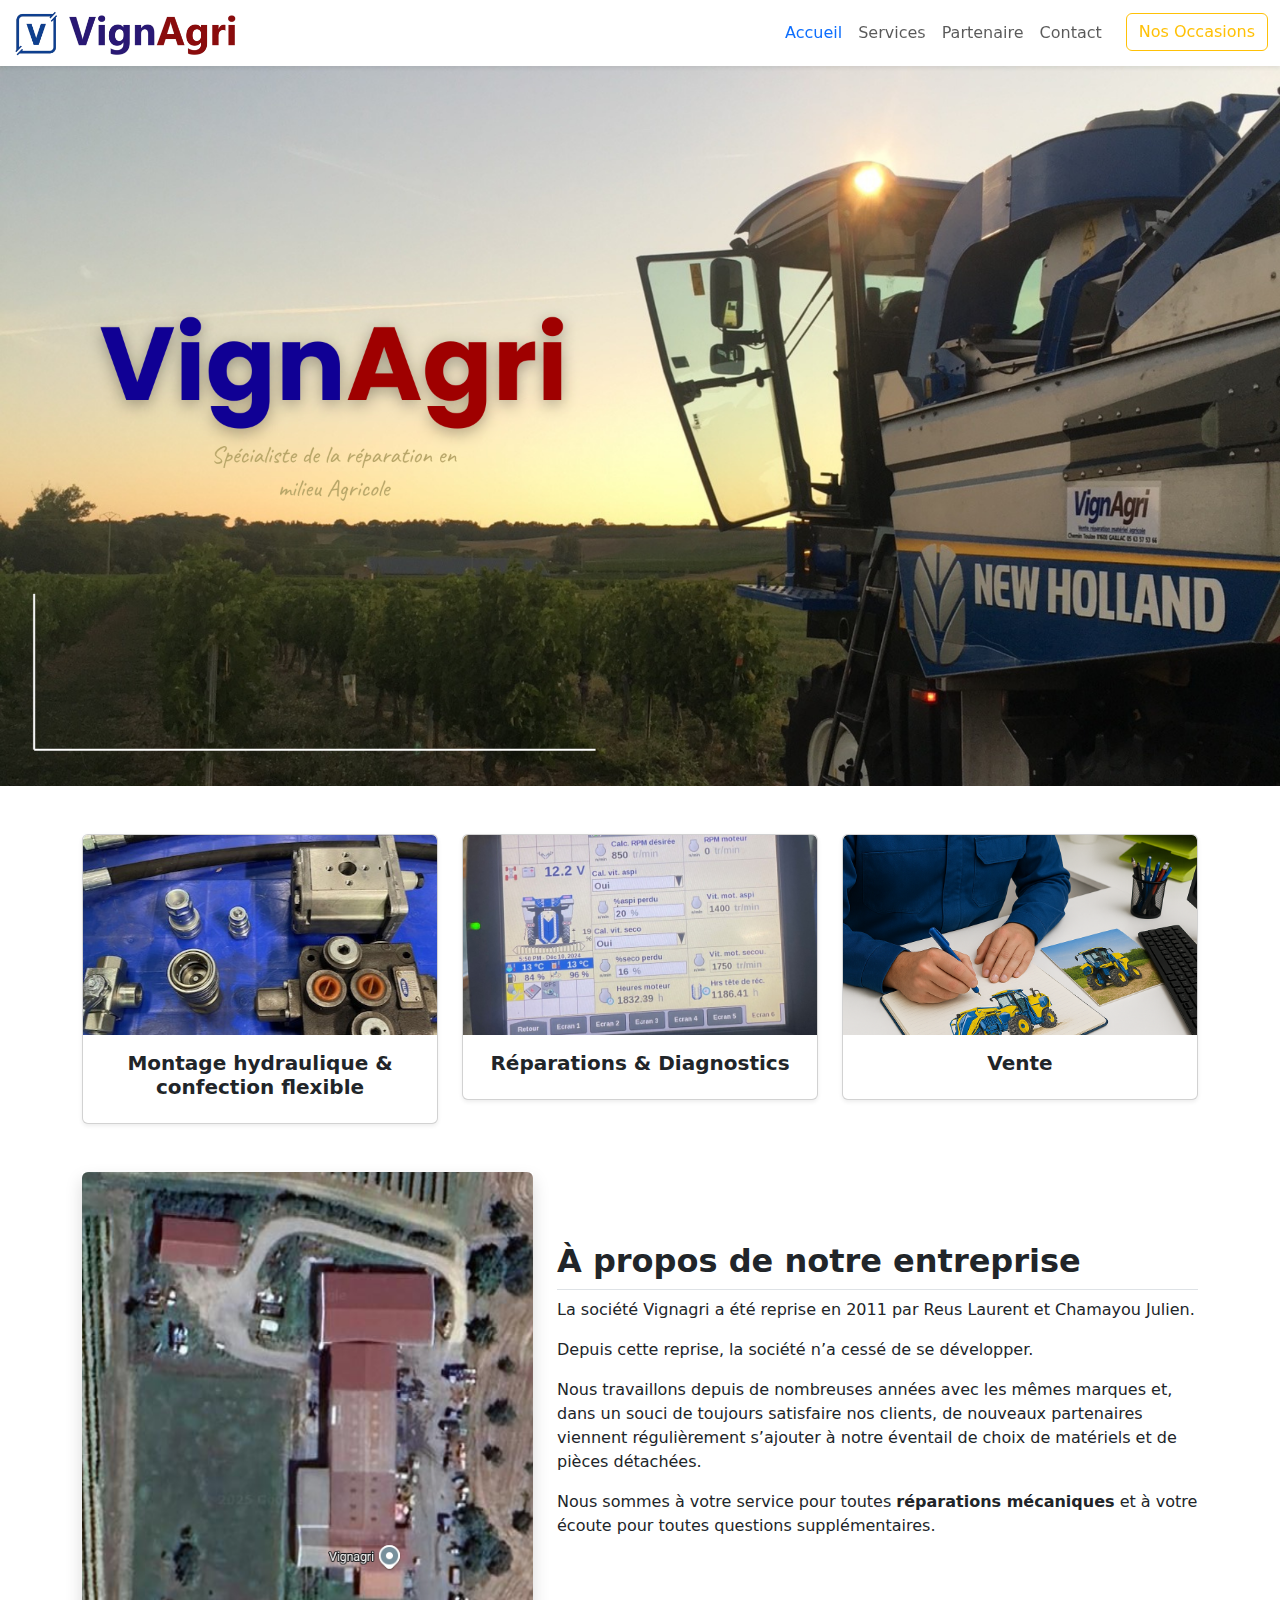
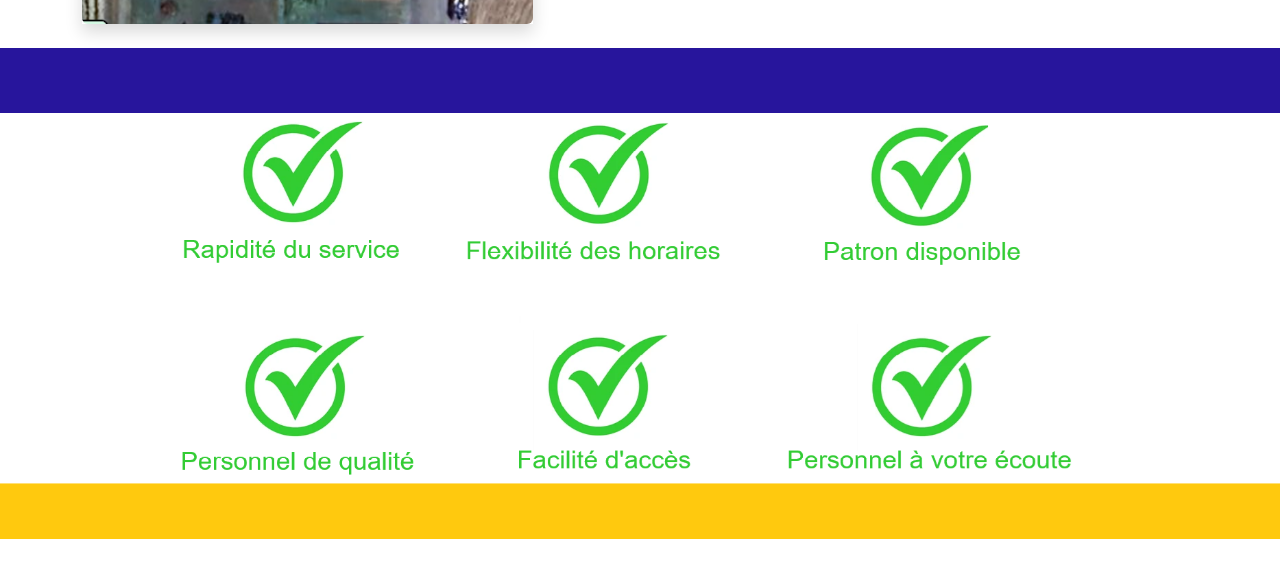
<file: index.html>
<!DOCTYPE html>
<html lang="fr">
<head>
    <meta charset="UTF-8">
    <meta name="viewport" content="width=device-width, initial-scale=1.0">
    <title>VignAgri</title>
	<meta name="description" content="Spécialiste du matériel agricole viticole et vinicole à gaillac dans le tarn, vente de matériel agricole d'occasion."/> 
    <link rel="stylesheet" href="interface.css">
	<link rel="canonical" href="https://vignagri.fr/">
	
	<link rel="stylesheet" href="https://cdn.jsdelivr.net/npm/bootstrap@5.3.3/dist/css/bootstrap.min.css" integrity="sha384-QWTKZyjpPEjISv5WaRU9OFeRpok6YctnYmDr5pNlyT2bRjXh0JMhjY6hW+ALEwIH" crossorigin="anonymous">
	
	<link rel="icon" href="images/logo_principal.png" type="image/png">
    <link rel="shortcut icon" href="/favicon.ico" type="image/x-icon">
    <link rel="apple-touch-icon" href="images/logo_principal.png">

</head>

<body>

	<nav class="navbar navbar-expand-lg navbar-light bg-white sticky-top shadow-sm">
        <div class="container-fluid">
			<img src="images/logo_principal_transparent.png" alt="VignAgri logo" height="50">
            <img src="images/banniere-fond-transparent.png" alt="VignAgri" height="50">
            <button class="navbar-toggler" type="button" data-bs-toggle="collapse" data-bs-target="#navbarNav">
                <span class="navbar-toggler-icon"></span>
            </button>
            <div class="collapse navbar-collapse" id="navbarNav">
                <ul class="navbar-nav ms-auto">
                    <li class="nav-item"><a class="nav-link active text-primary" href="index.html">Accueil</a></li>
                    <li class="nav-item"><a class="nav-link" href="services.html">Services</a></li>
                    <li class="nav-item"><a class="nav-link" href="partenaire.html">Partenaire</a></li>
                    <li class="nav-item"><a class="nav-link" href="contact.html">Contact</a></li>
                    <li class="nav-item"><a class="btn btn-outline-warning ms-lg-3" href="https://www.leboncoin.fr/recherche?category=56&text=vignagri&locations=Gaillac_81600__43.90028_1.89737_5000&owner_type=pro" target="_blank">Nos Occasions</a></li>
                </ul>
            </div>
        </div>
    </nav>

    <img src="images/VignAgri.png" class="w-100" alt="VignAgri Banner">
	
	<br>

    <div class="container">

        <br><br>
        
        <div class="row g-4 justify-content-center text-center">
            <div class="col-md-4 col-sm-6">
				<a class="nav-link" href="services.html#reparation">
					<div class="card h-100 custom-card shadow-sm">
						<img src="images/1.jpg" class="card-img-top" alt="Réparations">
						<div class="card-body">
							<h5 class="card-title fw-bold">Montage hydraulique & confection flexible</h5>
						</div>
					</div>
				</a>
            </div>

            <div class="col-md-4 col-sm-6">
				<a class="nav-link" href="services.html#Service">
					<div class="card h-100 custom-card shadow-sm">
						<img src="images/2.jpg" class="card-img-top" alt="Diagnostics">
						<div class="card-body">
							<h5 class="card-title fw-bold">Réparations & Diagnostics</h5>
						</div>
					</div>
				</a>
            </div>

            <div class="col-md-4 col-sm-6">
				<a class="nav-link" href="services.html#vente">
					<div class="card h-100 custom-card shadow-sm">
						<img src="images/3.png" class="card-img-top" alt="Vente">
						<div class="card-body">
							<h5 class="card-title fw-bold">Vente</h5>
						</div>
					</div>
				</a>
            </div>
        </div>
    </div>

    <br><br>

    <div class="container">
        <div class="row align-items-center">
            <div class="col-12 col-sm-5">
                <div class="map-container shadow">
                    <a href="https://www.google.fr/maps/place/Vignagri/@43.9270646,1.8981843,174m/data=!3m1!1e3!4m6!3m5!1s0x12add20857b2d74f:0xa29d5fdafd92ae47!8m2!3d43.9268951!4d1.8986419!16s%2Fg%2F1tfd99q5?entry=ttu&g_ep=EgoyMDI1MDcwOC4wIKXMDSoASAFQAw%3D%3D" target="_blank">
                        <img src="images/vue_aerienne.png" class="img-fluid rounded" alt="Vue aérienne">
                    </a>
                </div>
            </div>
            <div class="col-12 col-sm-7">
                <h2 class="fw-bold border-bottom pb-2">À propos de notre entreprise</h2>
                <p>La société Vignagri a été reprise en 2011 par Reus Laurent et Chamayou Julien.</p>
                <p>Depuis cette reprise, la société n’a cessé de se développer.</p>
                <p>Nous travaillons depuis de nombreuses années avec les mêmes marques et, dans un souci de toujours satisfaire nos clients, de nouveaux partenaires viennent régulièrement s’ajouter à notre éventail de choix de matériels et de pièces détachées.</p>
                <p>Nous sommes à votre service pour toutes <strong>réparations mécaniques</strong> et à votre écoute pour toutes questions supplémentaires.</p>
            </div>
        </div>
    </div>
	
	<br>
	
	<img src="images/Validé.png" class="w-100" alt="les avantages de VignAgri">
	
	<br><br>
	
	<script src="https://cdn.jsdelivr.net/npm/bootstrap@5.3.3/dist/js/bootstrap.bundle.min.js"></script>

</body>

</html>
</file>
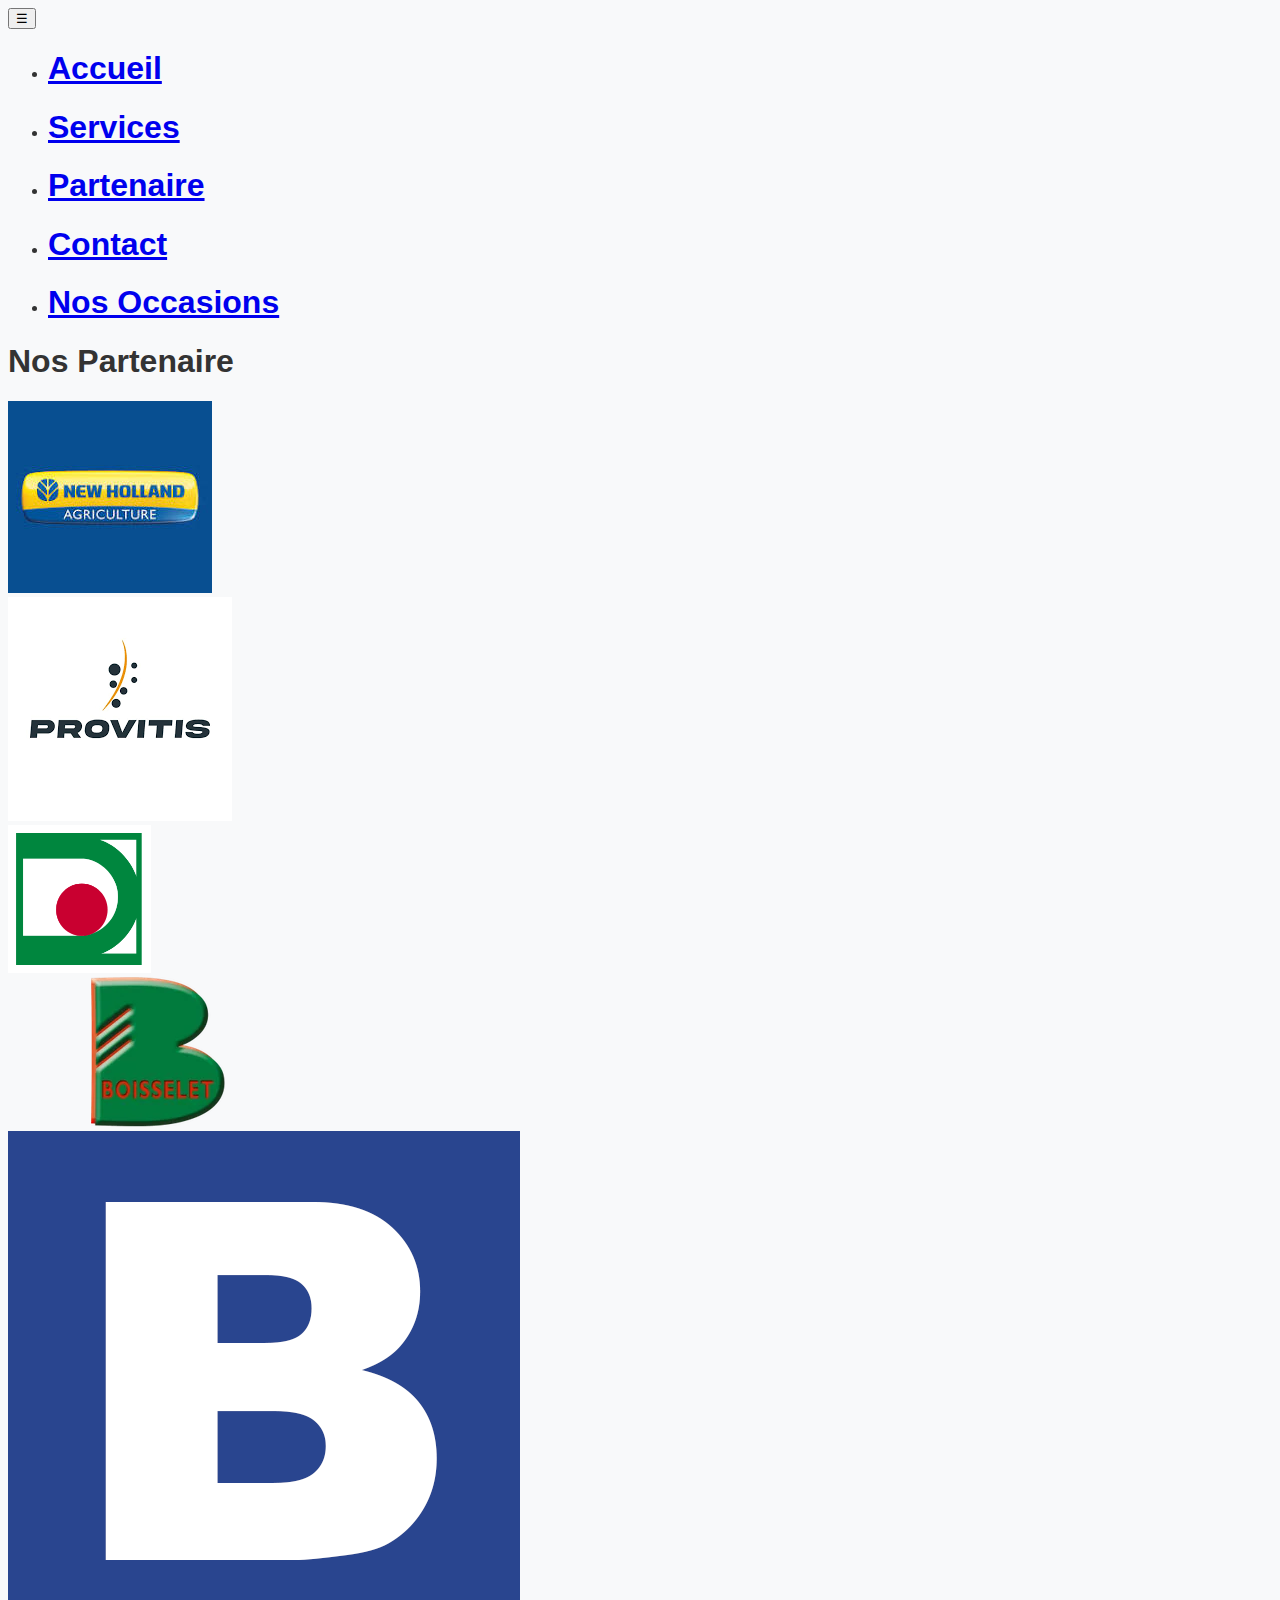
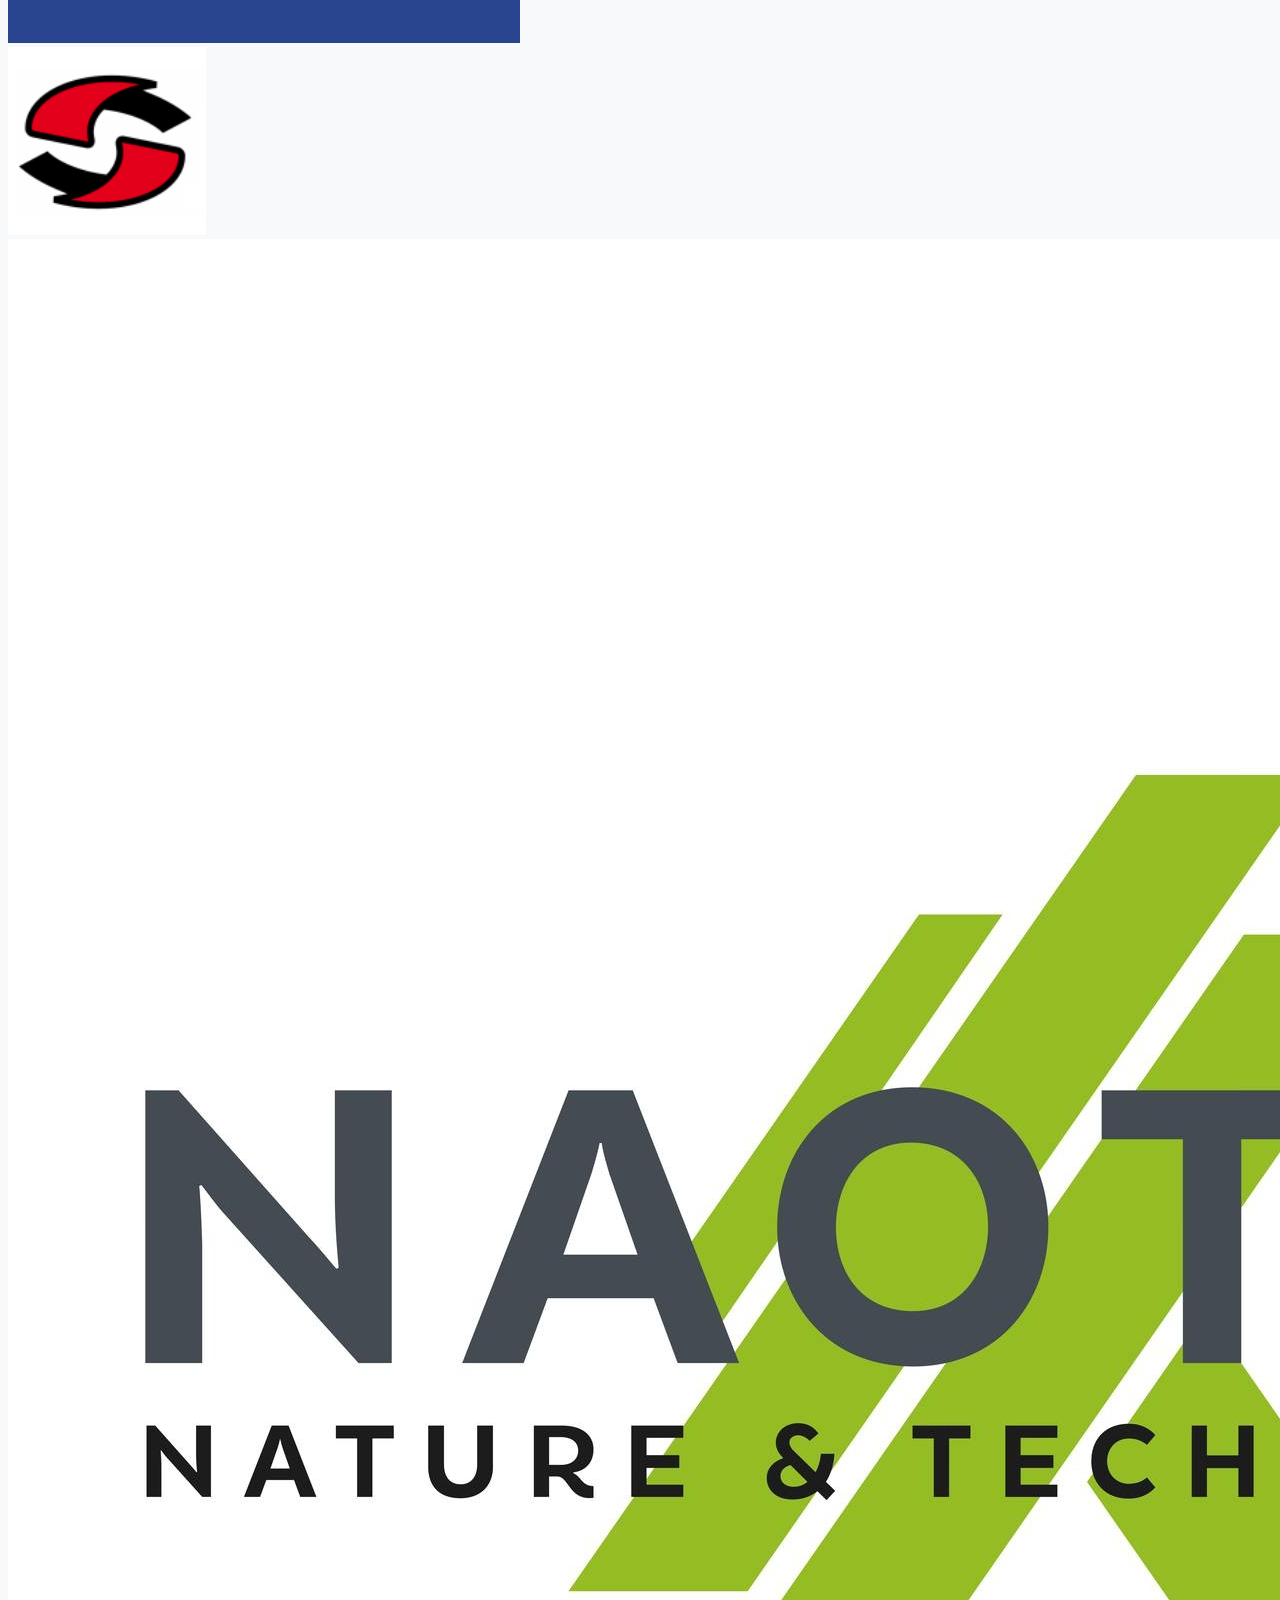
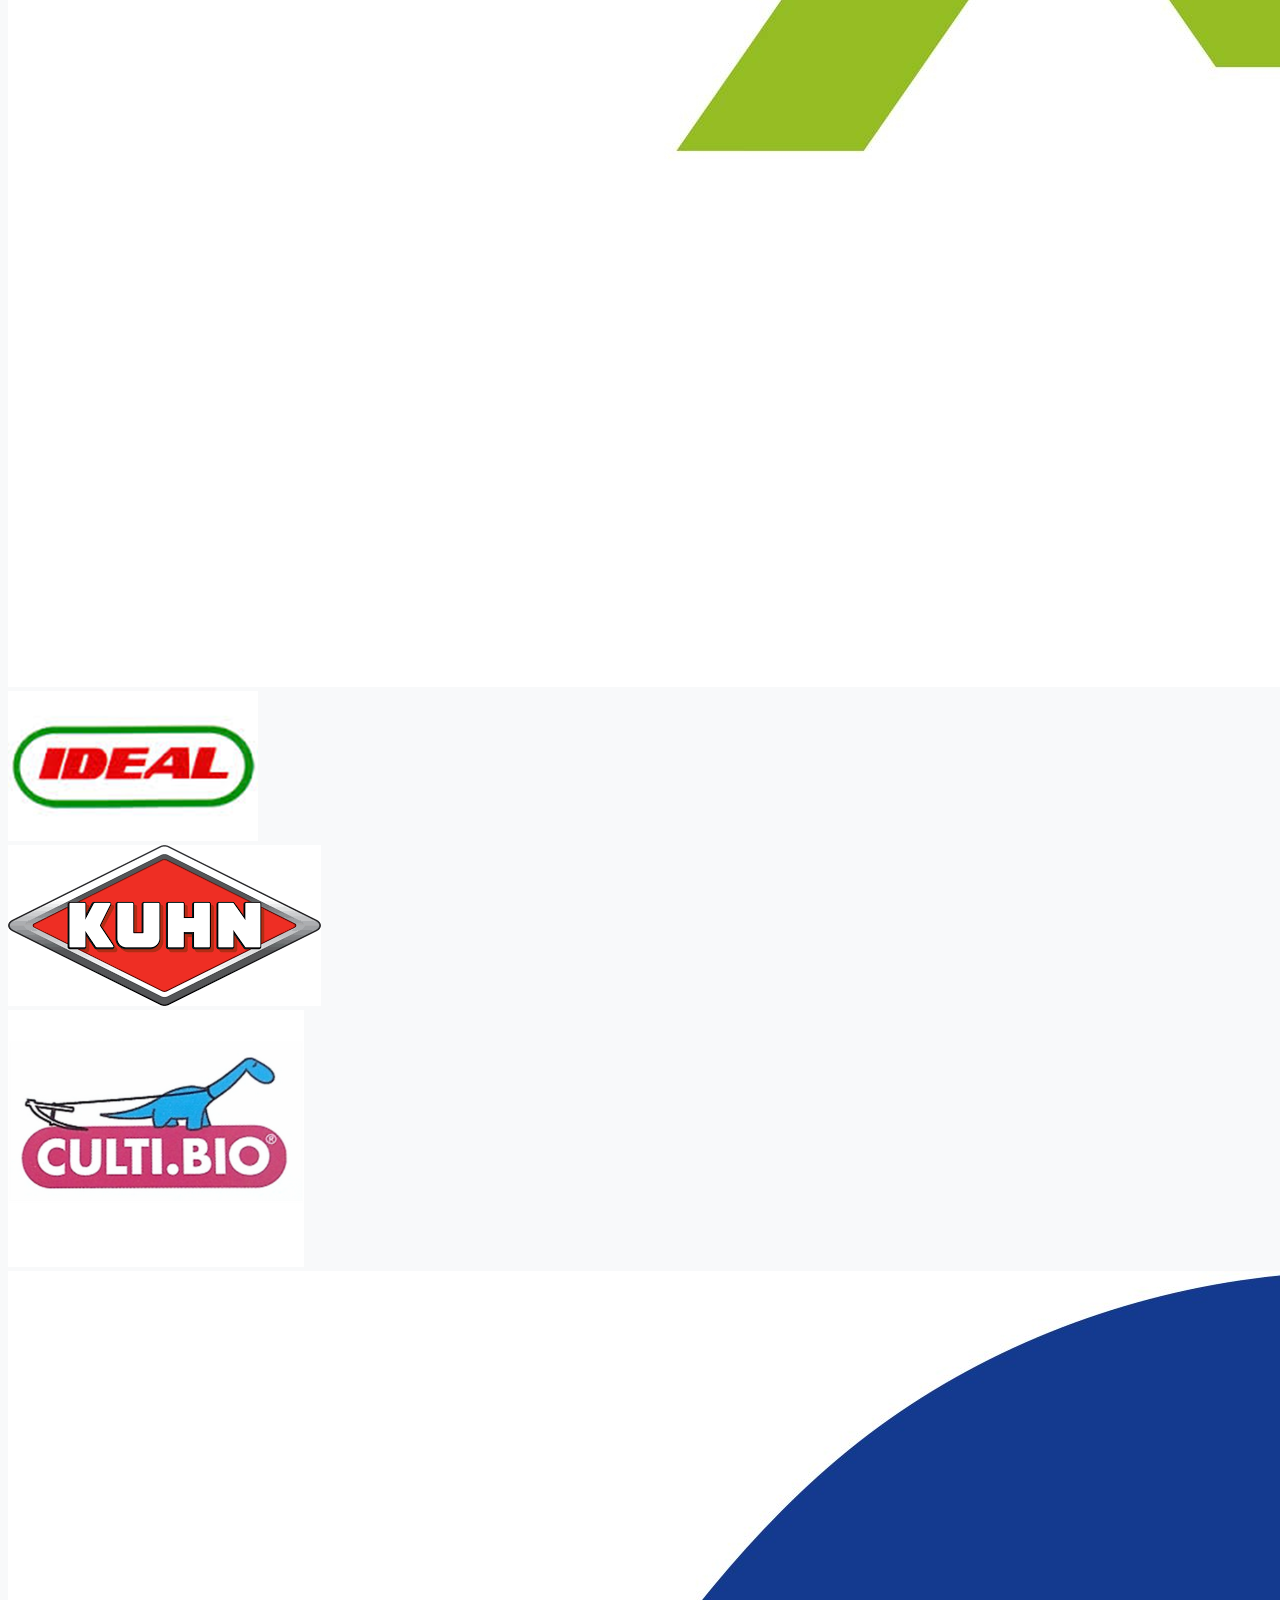
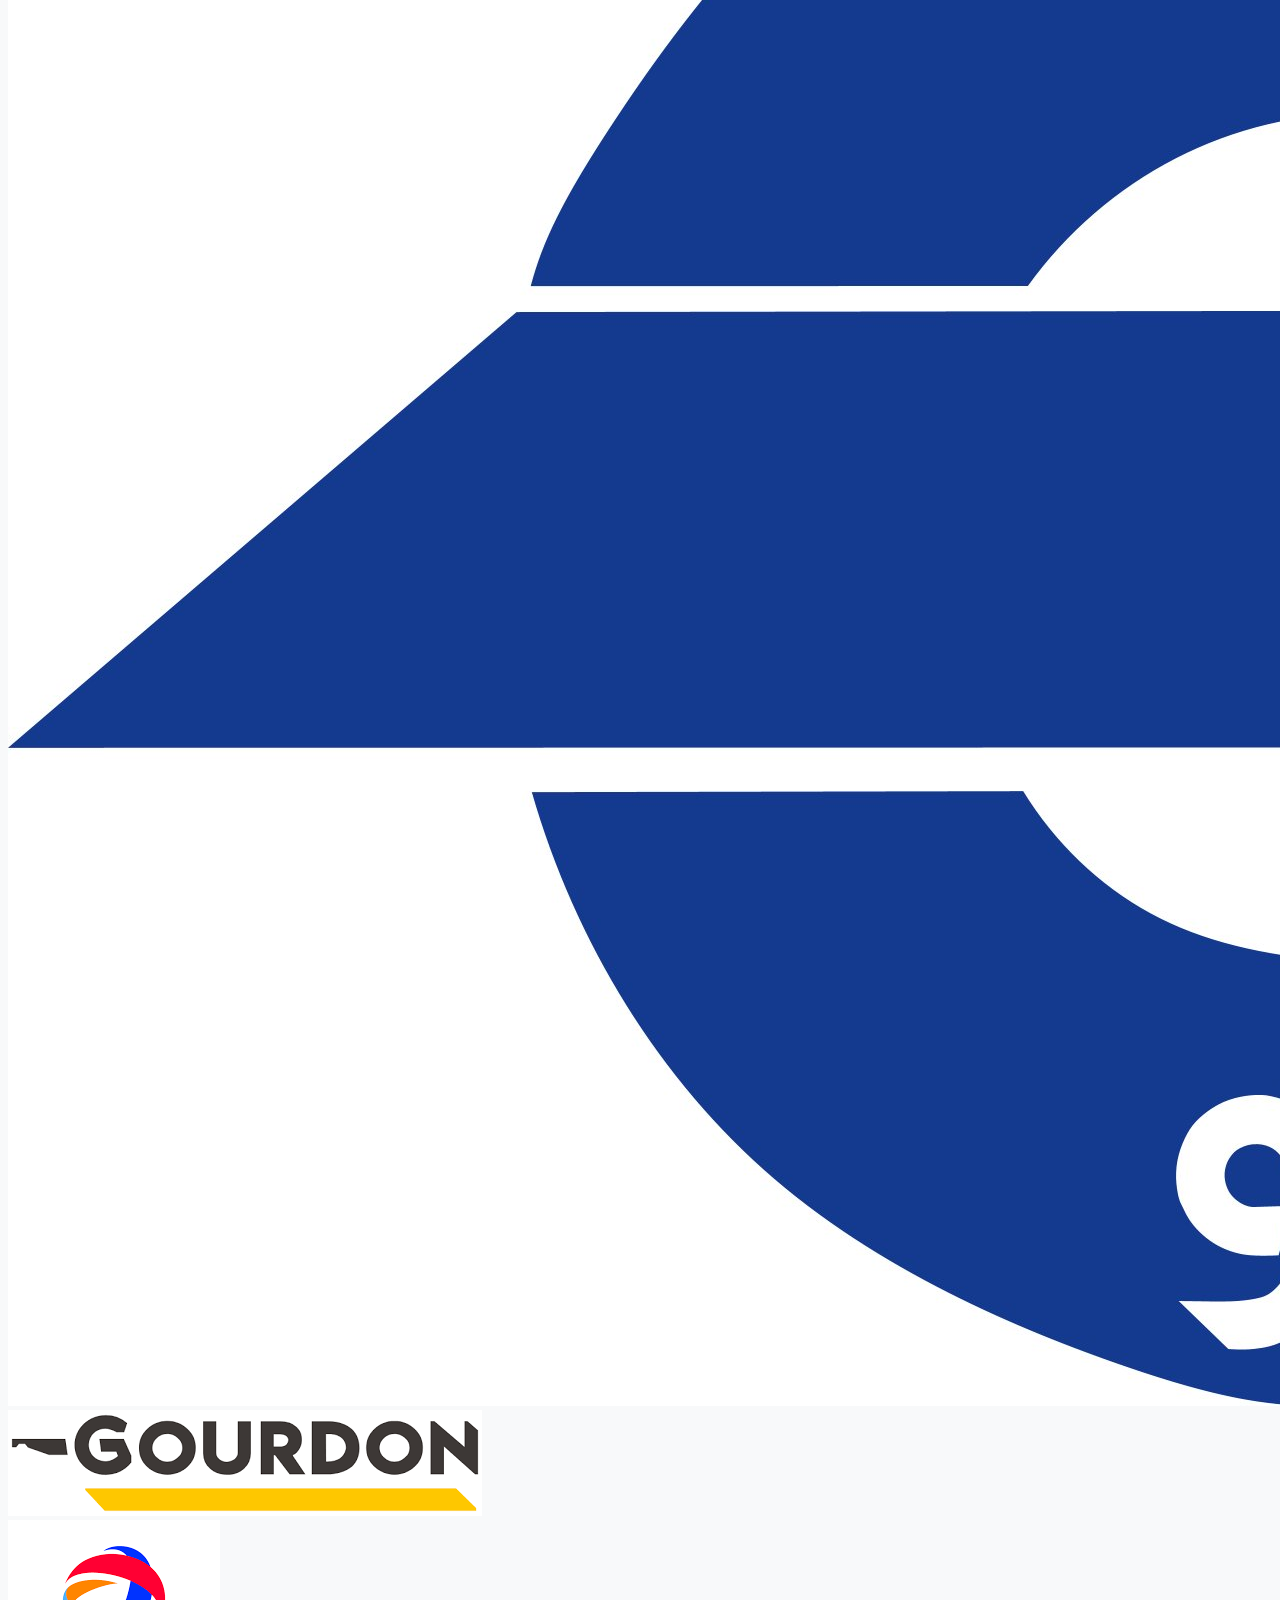
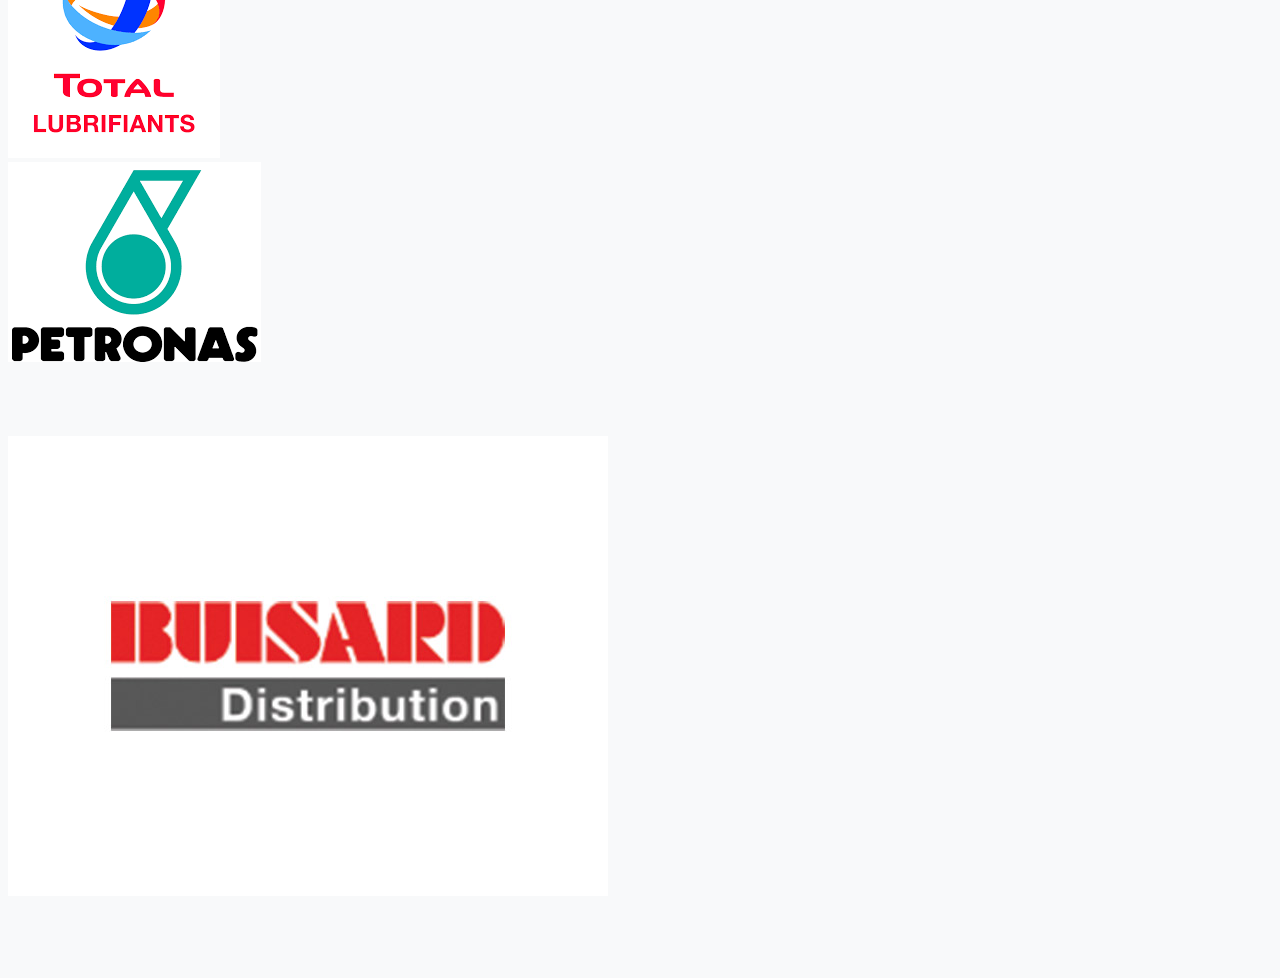
<file: partenaire.html>
<!DOCTYPE html>
<html lang="fr">
<head>
    <meta charset="UTF-8">
    <title>Partenaire - VignAgri</title>
    <link rel="stylesheet" href="interface.css">
	<link rel="icon" href="images/logo2.png" type="image/png">
	<meta name="viewport" content="width=device-width, initial-scale=1.0">

</head>
<body>
	<header class="header-banner">
		<button class="menu-toggle" aria-label="Ouvrir le menu">&#9776;</button>

		<nav>
			<ul class="nav-links">
			<li><h1><a href="index.html">Accueil</a></h1></li>
			<li><h1><a href="services.html">Services</a></h1></li>
			<li><h1><a href="partenaire.html" class="active">Partenaire</a></h1></li>
			<li><h1><a href="contact.html">Contact</a></h1></li>
			<li><h1><a href="https://www.leboncoin.fr/recherche?category=56&text=vignagri&locations=Gaillac_81600__43.90028_1.89737_5000&owner_type=pro" target="_blank" >Nos Occasions</a></h1></li>
			</ul>
		</nav>
	</header>

    <main>
        <h1>Nos Partenaire</h1>
		<div class="partenaire-grid">
			<div><a href="https://agriculture.newholland.com/fr-fr/europe" target="_blank">
					<img src="images/partenaire1.jpg" alt="New Holland"></a>
			</div>
			
			<div><a href="https://provitis.fr/" target="_blank">
					<img src="images/partenaire2.png" alt="provitis"></a>
			</div>
			
			<div><a href="https://www.desvoys.fr/" target="_blank">
					<img src="images/partenaire3.png" alt="desvoys"></a>
			</div>
			
			<div><a href="https://www.boisselet.fr/" target="_blank">
					<img src="images/partenaire4.png" alt="boisselet"></a>
			</div>
			
			<div><a href="https://www.berthoud.com/" target="_blank">
					<img src="images/partenaire5.png" alt="berthoud"></a>
			</div>
			
			<div><a href="https://sicma.it/fr/" target="_blank">
					<img src="images/partenaire6.png" alt="sicma"></a>
			</div>
			
			<div><a href="https://www.naotec.fr/" target="_blank">
					<img src="images/partenaire7.jpg" alt="naotec"></a>
			</div>
			
			<div><a href="https://www.idealitalia.it/fra/" target="_blank">
					<img src="images/partenaire8.png" alt="IDEAL"></a>
			</div>
			
			<div><a href="https://www.kuhn.fr/herbe-fourrages/presses?utm_source=google&utm_medium=ads&utm_campaign=marque_declinaison&utm_term=presse%20kuhn&utm_campaign=S1_SEA_GOO_Marque_Declinaison_KF&utm_source=adwords&utm_medium=ppc&hsa_acc=1438235534&hsa_cam=6500546070&hsa_grp=149170328155&hsa_ad=656255563917&hsa_src=g&hsa_tgt=kwd-336610695482&hsa_kw=presse%20kuhn&hsa_mt=b&hsa_net=adwords&hsa_ver=3&gad_source=1&gad_campaignid=6500546070&gclid=Cj0KCQjwj8jDBhD1ARIsACRV2TteHm7Nqkqh3PSTMkykCvEdET3CWxNEFyc6vFyPoUB-Fnj3O-70wXQaAkVaEALw_wcB" target="_blank">
					<img src="images/partenaire9.png" alt="kuhn"></a>
			</div>
			
			<div><a href="https://www.facebook.com/culti.bio.2023/" target="_blank">
					<img src="images/partenaire10.png" alt="culticio"></a>
			</div>
			
			<div><a href="https://www.egretier-viticole.com/fr-fr/" target="_blank">
					<img src="images/partenaire11.jpg" alt="egretier"></a>
			</div>
			
			<div><a href="https://remorques-gourdon.com/" target="_blank">
					<img src="images/partenaire12.png" alt="gourdon remorque"></a>
			</div>
			
			<div><a href="https://services.totalenergies.fr/professionnels/lubrifiants" target="_blank">
					<img src="images/partenaire13.png" alt="total lub"></a>
			</div>
			
			<div><a href="https://fr.pli-petronas.com/fr/partenaires/ambra" target="_blank">
					<img src="images/partenaire14.png" alt="petronas"></a>
			</div>
			
			<div><a href="https://www.buisard-distribution.fr/" target="_blank">
					<img src="images/partenaire15.png" alt="buisard"></a>
			</div>

		</div>
    </main>
	
	<script> // navigations
	  const menuToggle = document.querySelector('.menu-toggle');
	  const navLinks = document.querySelector('.nav-links');

	  menuToggle.addEventListener('click', () => {
		navLinks.classList.toggle('open');
	  });
	</script>

</body>
</html>
</file>
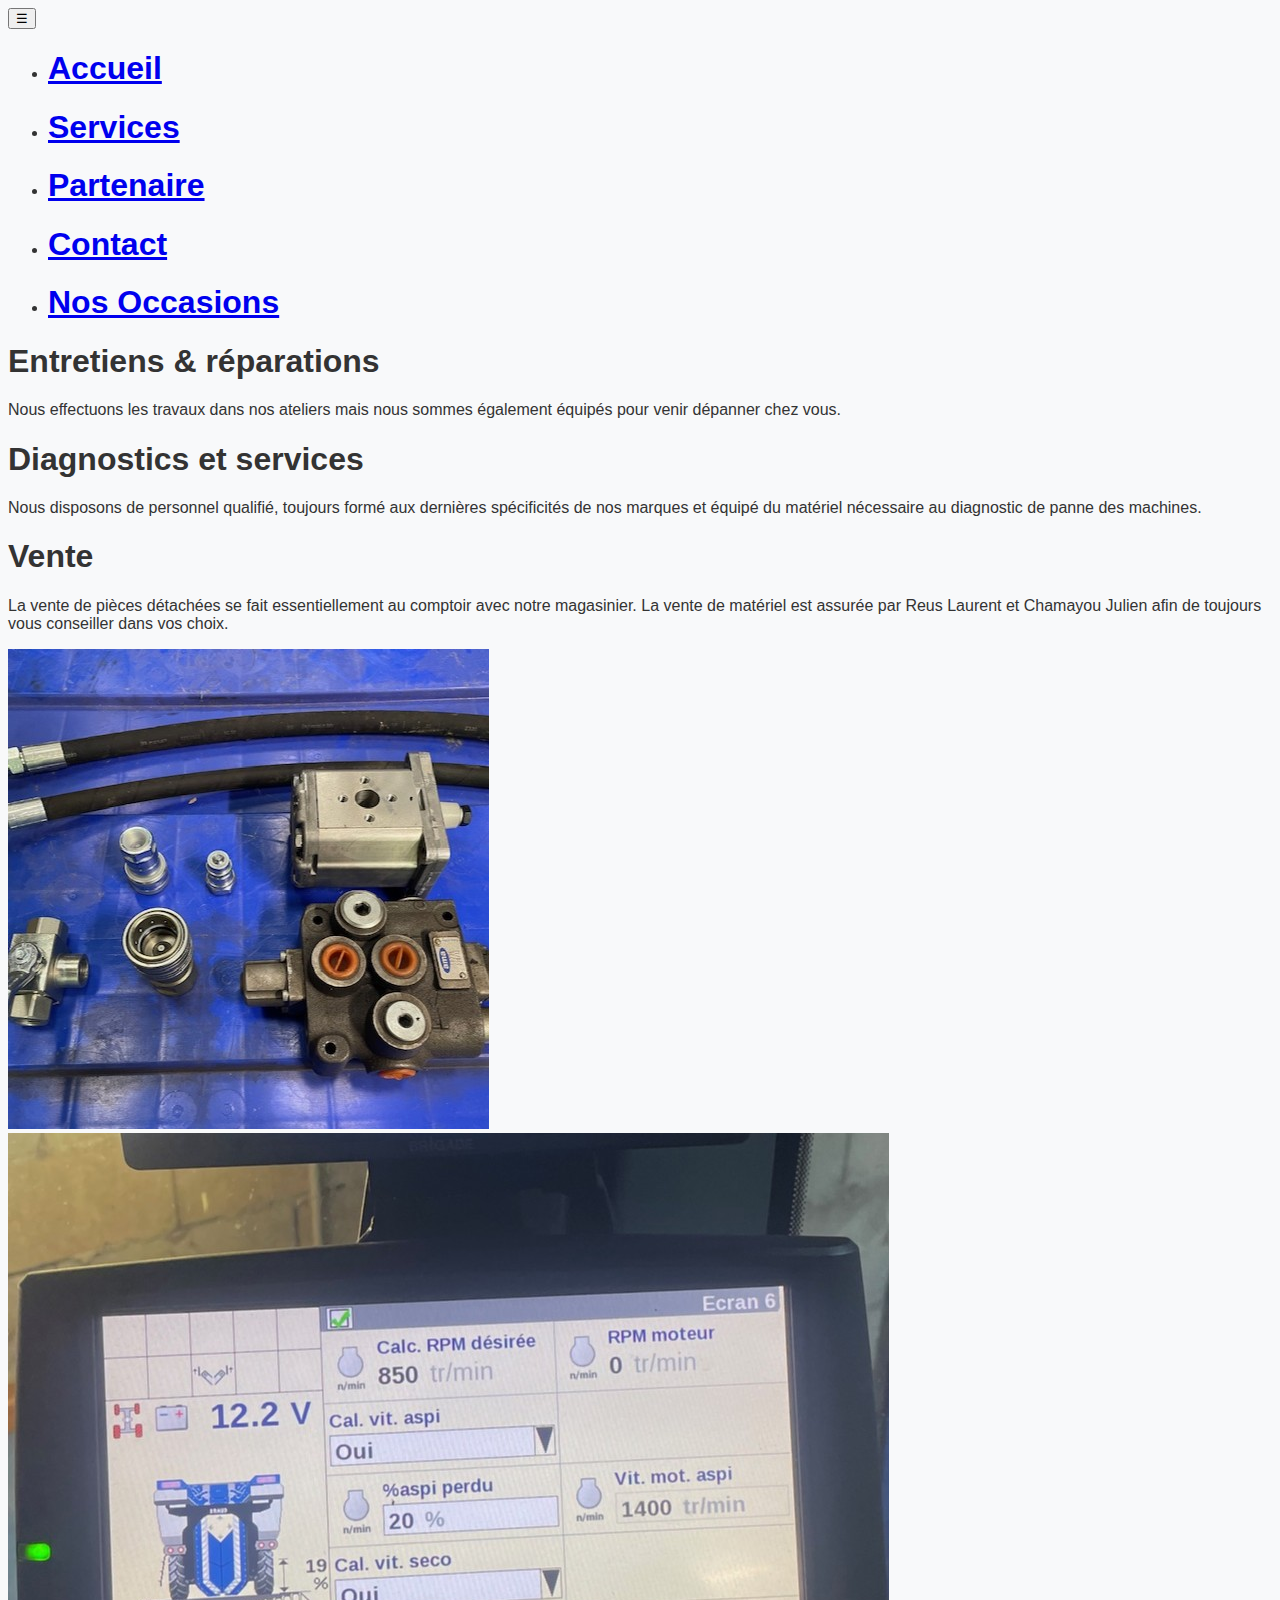
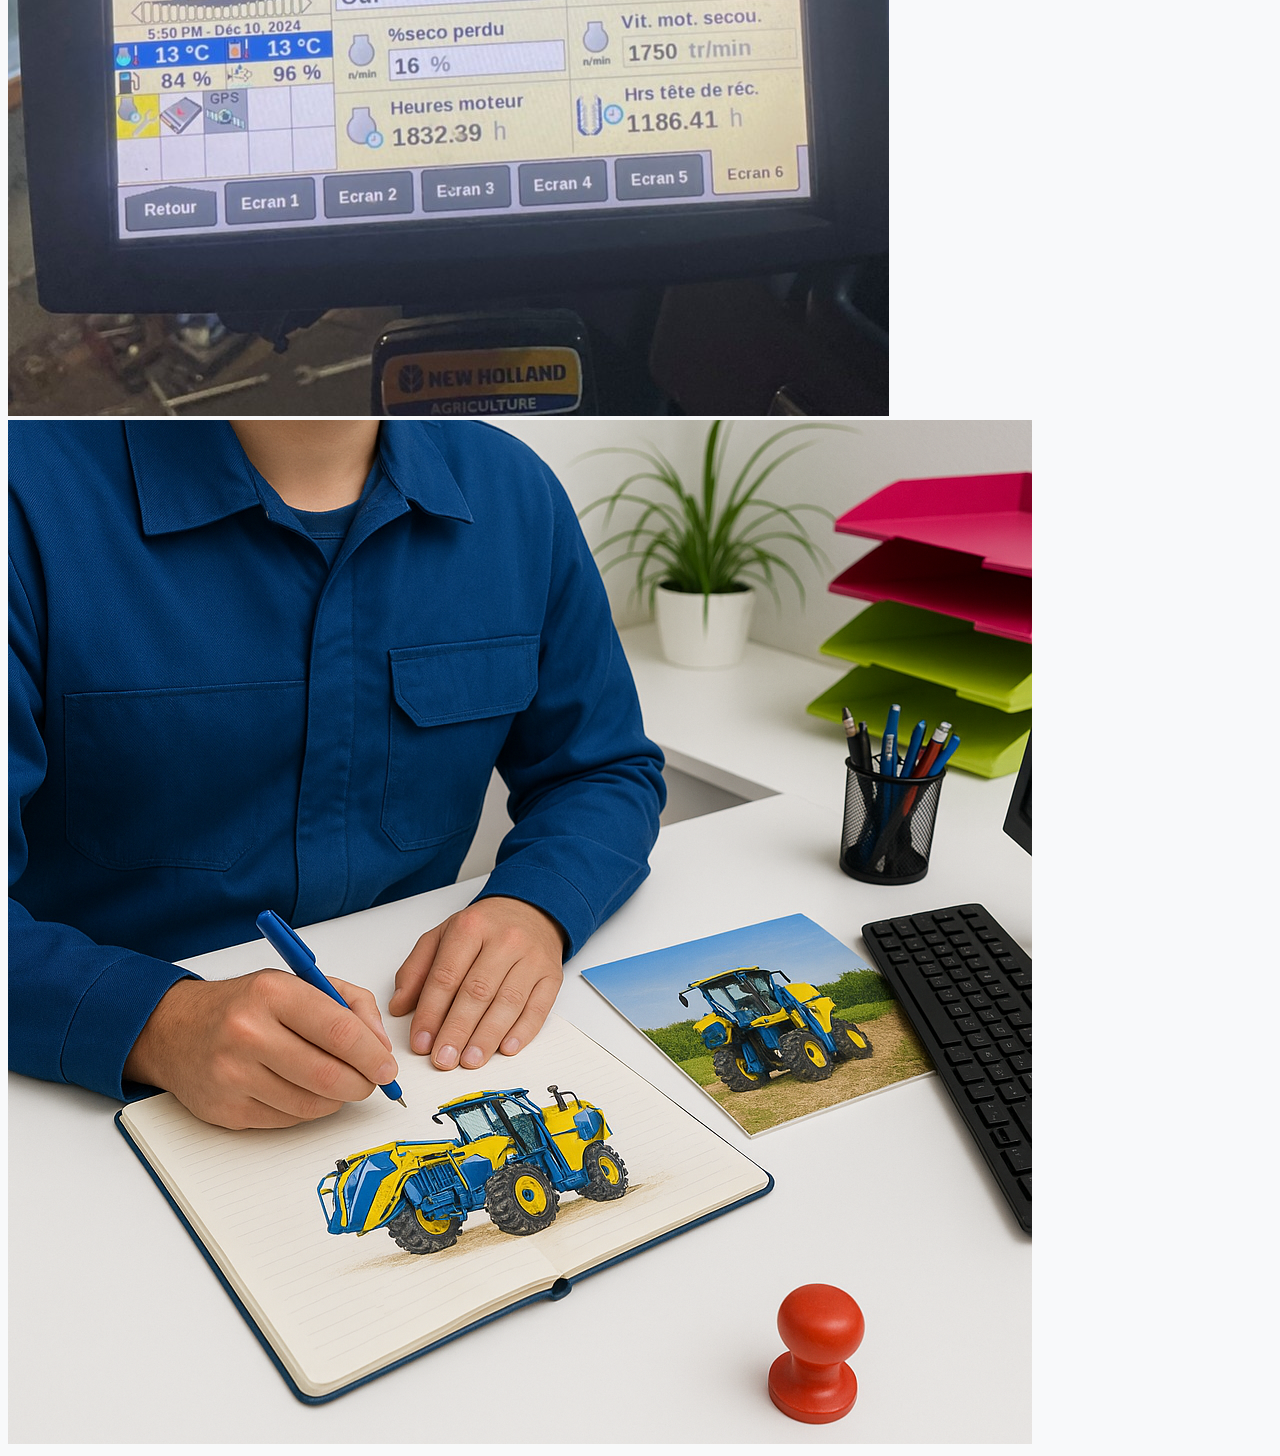
<file: services.html>
<!DOCTYPE html>
<html lang="fr">
<head>
    <meta charset="UTF-8">
    <title>Services - VignAgri</title>
    <link rel="stylesheet" href="interface.css">
    <link rel="icon" href="images/logo2.png" type="image/png">
	<meta name="viewport" content="width=device-width, initial-scale=1.0">
</head>

<script>
    // Quand la page est chargée
    document.addEventListener("DOMContentLoaded", () => {
        const images = document.querySelectorAll(".animate-right");

        images.forEach((img, index) => {
            // Décalage dans le temps entre chaque image
            setTimeout(() => {
                img.classList.add("visible");
            }, index * 300); // 300ms de délai entre chaque
        });
    });
</script>

<body>
	<header class="header-banner">
		<button class="menu-toggle" aria-label="Ouvrir le menu">&#9776;</button>

		<nav>
			<ul class="nav-links">
			<li><h1><a href="index.html" >Accueil</a></h1></li>
			<li><h1><a href="services.html" class="active">Services</a></h1></li>
			<li><h1><a href="partenaire.html">Partenaire</a></h1></li>
			<li><h1><a href="contact.html">Contact</a></h1></li>
			<li><h1><a href="https://www.leboncoin.fr/recherche?category=56&text=vignagri&locations=Gaillac_81600__43.90028_1.89737_5000&owner_type=pro" target="_blank" >Nos Occasions</a></h1></li>
			</ul>
		</nav>
	</header>

	<main class="services-container">
		<div class="services-left">
			<section>
				<h1>Entretiens & réparations</h1>
				<p>Nous effectuons les travaux dans nos ateliers mais nous sommes également équipés pour venir dépanner chez vous.</p>
			</section>

			<section>
				<h1>Diagnostics et services</h1>
				<p>Nous disposons de personnel qualifié, toujours formé aux dernières spécificités de nos marques et équipé du matériel nécessaire au diagnostic de panne des machines.</p>
			</section>

			<section>
				<h1>Vente</h1>
				<p>La vente de pièces détachées se fait essentiellement au comptoir avec notre magasinier. La vente de matériel est assurée par Reus Laurent et Chamayou Julien afin de toujours vous conseiller dans vos choix.</p>
			</section>
		</div>

		<div class="services-right">
			<img src="images/1.jpg" alt="Entretiens" class="animate-right">
			<img src="images/2.jpg" alt="Diagnostics" class="animate-right">
			<img src="images/3.png" alt="Vente" class="animate-right">
		</div>

	</main>
	
	<script> // navigations
	  const menuToggle = document.querySelector('.menu-toggle');
	  const navLinks = document.querySelector('.nav-links');

	  menuToggle.addEventListener('click', () => {
		navLinks.classList.toggle('open');
	  });
	</script>


</body>
</html>
</file>
<file: interface.css>
/* Configuration générale */
body {
    font-family: 'Roboto', Arial, sans-serif;
    background-color: #f8f9fa; /* Gris très clair, plus moderne */
    color: #333;
}

/* Navbar */
.nav-link {
    font-weight: 500;
    transition: color 0.3s;
}

/* Effet sur les cartes de services */
.custom-card {
    border: none;
    border-radius: 15px;
    transition: transform 0.3s ease, box-shadow 0.3s ease;
    overflow: hidden;
}

.custom-card:hover {
    transform: translateY(-10px);
    box-shadow: 0 10px 20px rgba(0,0,0,0.15) !important;
}

.custom-card img {
    height: 200px;
    object-fit: cover; /* Pour que les images aient toutes la même taille proprement */
}

/* Image de la carte (Map) */
.map-container img {
    transition: transform 0.4s ease;
}

.map-container img:hover {
    transform: scale(1.02);
}

.partner-box {
    display: flex;
    align-items: center;
    justify-content: center;
    height: 160px;           /* hauteur du carré */
    background-color: #fff;
    border: 1px solid #eee;
    padding: 15px;
    transition: transform 0.2s ease, box-shadow 0.2s ease;
}

.partner-box img {
    max-width: 100%;
    max-height: 100%;
    object-fit: contain;
}

.partner-box:hover {
    transform: scale(1.03);
}

.contact-left {
    background-color: #fff;
    padding: 30px;
    border-radius: 0.375rem; /* même arrondi que Bootstrap */
    box-shadow: 0 .125rem .25rem rgba(0,0,0,.075);
	border: 1px solid #dee2e6;
}

.contact-left img {
    transition: transform 0.2s ease;
}

.contact-left img:hover {
    transform: scale(1.1);
}

.red {
	color: red;
	text-align: center;
	font-weight: bold;
}


/* Ajustements pour mobiles */
@media (max-width: 768px) {
    h2 {
        font-size: 1.5rem;
    }
    .hero-section img {
        height: 250px;
        object-fit: cover;
    }
}
</file>
